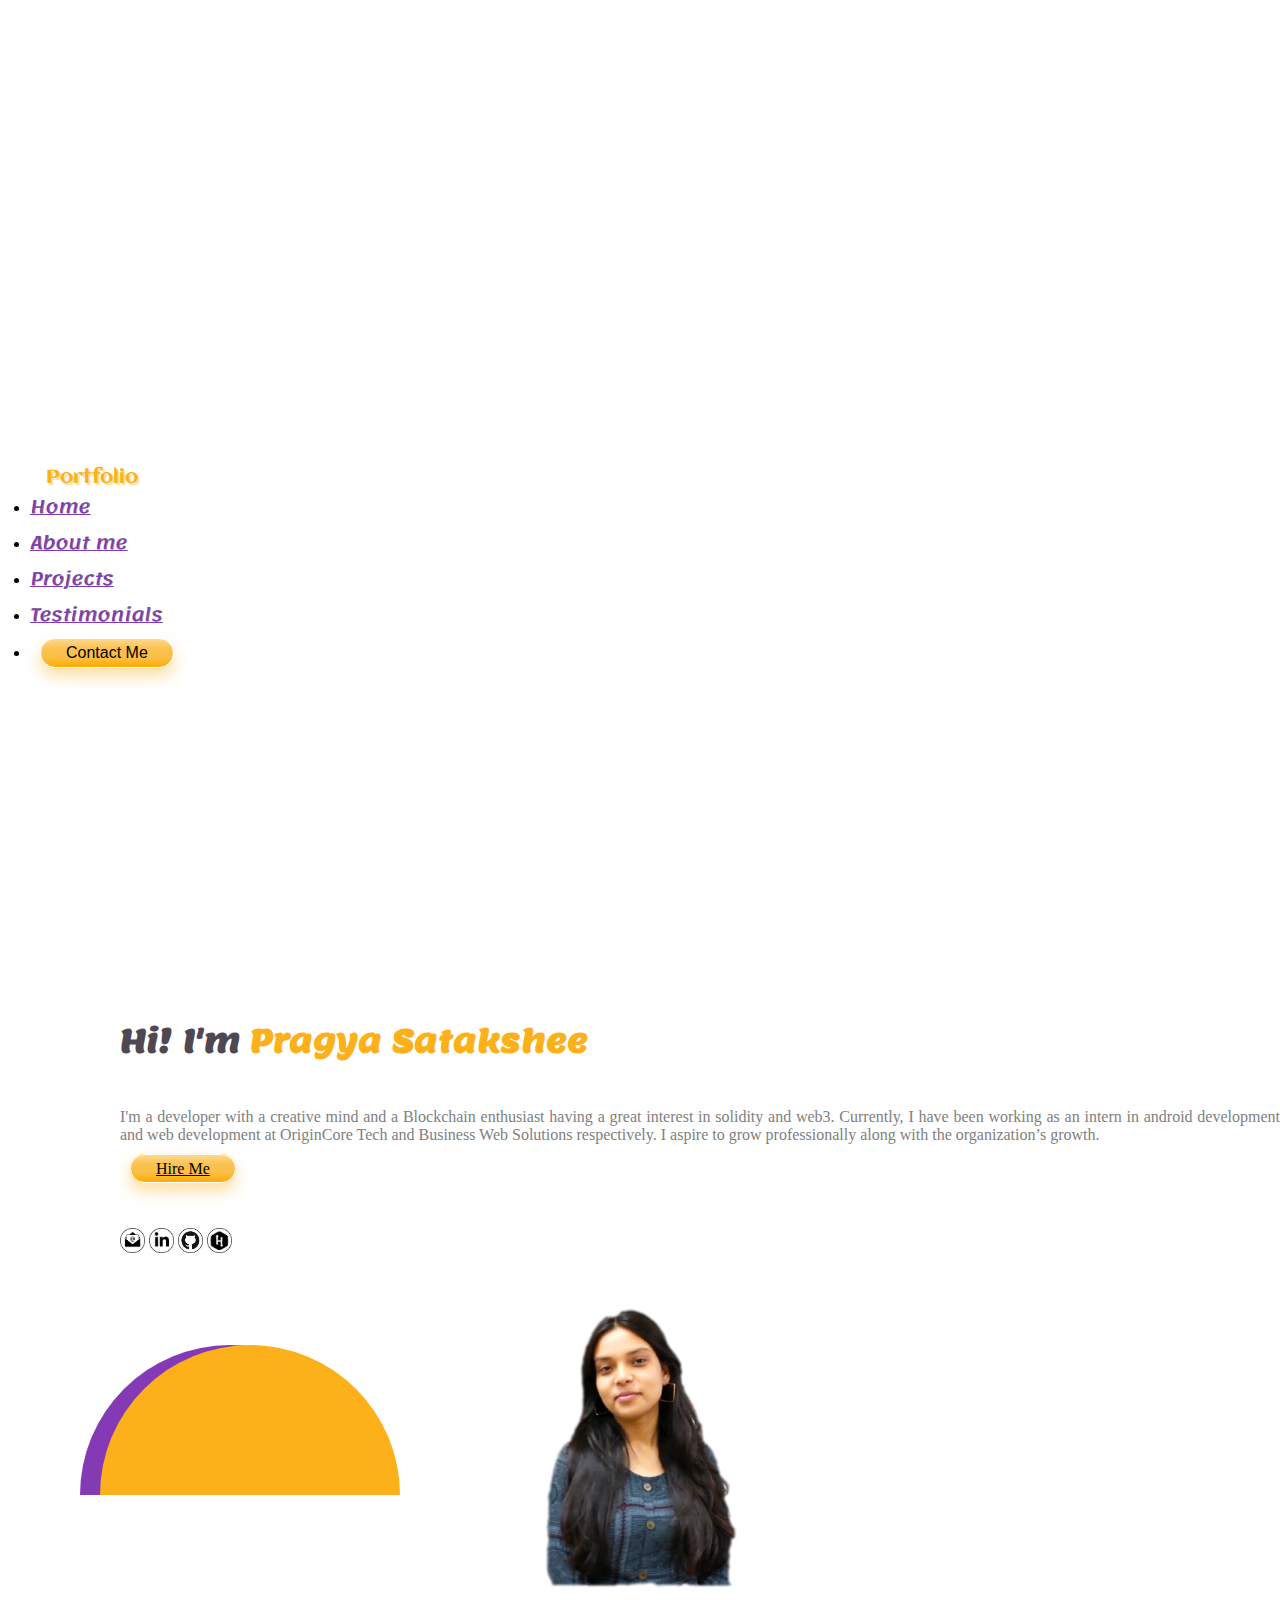
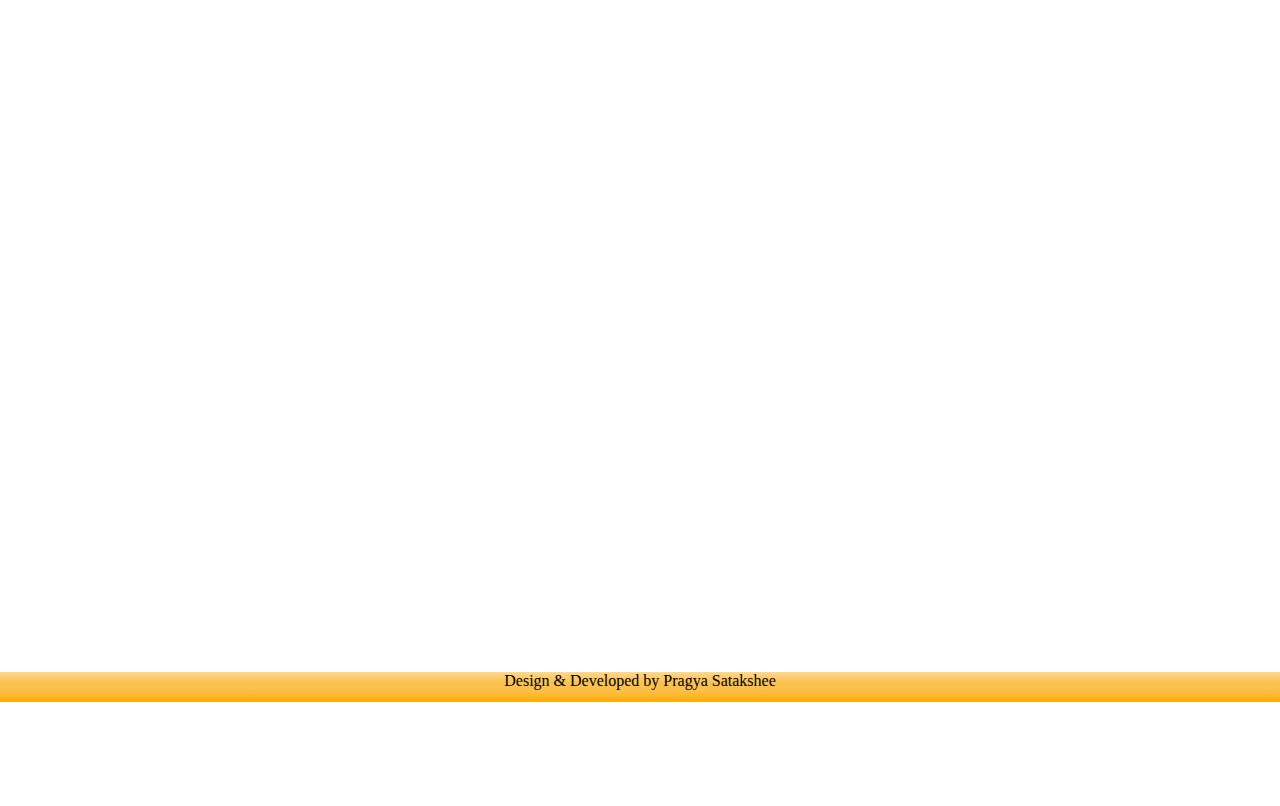
<file: index.html>
<!DOCTYPE html>
<html lang="en">

<head>
  <meta charset="UTF-8" />
  <meta http-equiv="X-UA-Compatible" content="IE=edge" />
  <meta name="viewport" content="width=device-width, initial-scale=1.0" />
  <!-- BOOTSTRAP CSS only -->
  <link href="https://cdn.jsdelivr.net/npm/bootstrap@5.2.0/dist/css/bootstrap.min.css" rel="stylesheet"
    integrity="sha384-gH2yIJqKdNHPEq0n4Mqa/HGKIhSkIHeL5AyhkYV8i59U5AR6csBvApHHNl/vI1Bx" crossorigin="anonymous" />
  <!-- JavaScript Bundle with Popper -->
  <script src="https://cdn.jsdelivr.net/npm/bootstrap@5.2.0/dist/js/bootstrap.bundle.min.js"
    integrity="sha384-A3rJD856KowSb7dwlZdYEkO39Gagi7vIsF0jrRAoQmDKKtQBHUuLZ9AsSv4jD4Xa"
    crossorigin="anonymous"></script>

  <!-- CSS -->
  <link rel="stylesheet" href="style.css" />

  <!-- ---------FONTS----------- -->
  <link href="https://fonts.googleapis.com/css?family=Lemon" rel="stylesheet" />
  <link href="https://fonts.googleapis.com/css?family=Lemonada" rel="stylesheet" />
  <link href='https://fonts.googleapis.com/css?family=Aclonica' rel='stylesheet'>

  <title>Portfolio • Home</title>
</head>

<body>
  <div class="container-fluid">
    <!-- -----------------------NAVBAR---------------------------- -->
    <div class="fixed-top autohide mynavbar scrolled-up" id="navbar">
      <nav class="glow-on-hover bg-white " id="nav-largescreen">
        <ul class="nav justify-content-center">
          <span class="navbar-text navbar-brand">
            Portfolio
          </span>
          <li class="nav-item">
            <a class="nav-link active" aria-current="page" href="#go-to-home">Home</a>
          </li>
          <li class="nav-item">
            <a class="nav-link" href="#go-to-about">About me</a>
          </li>
          <li class="nav-item">
            <a class="nav-link" href="#go-to-project">Projects</a>
          </li>
          <li class="nav-item">
            <a class="nav-link" href="#go-to-testimonial">Testimonials</a>
          </li>
          <li class="nav-item">
            <a href="#go-to-contact"><button class="btn">Contact Me</button></a>
          </li>
        </ul>
      </nav>
  
      <!-- NAVBAR for small screen -->
      <nav class="navbar glow-on-hover bg-white" id="nav-smallscreen">
        <div class="container-fluid">
          <a class="navbar-brand" href="#">Portfolio</a>
  
          <button class="toggler" type="button" data-bs-toggle="offcanvas" data-bs-target="#offcanvasNavbar"
            aria-controls="offcanvasNavbar">
            <img src="/icon/burger menu.png" alt="" id="menu" class="burger-menu">
          </button>
  
          <div class="offcanvas offcanvas-end" tabindex="-1" id="offcanvasNavbar" aria-labelledby="offcanvasNavbarLabel">
            <div class="offcanvas-body">
              <ul class="navbar-nav justify-content-end flex-grow-1 ">
                <li class="nav-item">
                  <a class="nav-link active" aria-current="page" href="home.html">Home</a>
                </li>
                <li class="nav-item">
                  <a class="nav-link" href="about_me.html">About me</a>
                </li>
                <li class="nav-item">
                  <a class="nav-link" href="projects.html">Projects</a>
                </li>
                <li class="nav-item">
                  <a class="nav-link" href="testimonial.html">Testimonials</a>
                </li>
                <li class="nav-item">
                  <button class="btn ms-0 mt-5">Contact Me</button>
                </li>
              </ul>
            </div>
          </div>
        </div>
      </nav>
    </div>
    <!-- -----------------------HOME---------------------------- -->
    <div id="go-to-home">
      <div class="container d-flex flex-row justify-content-evenly" id="content">
        <!---------- LEFT PART OF CONTENT ---------->
        <div class="container" id="left-part">
          <h1 id="left-part-content">
            Hi! I'm <span class="name">Pragya Satakshee</span>
          </h1>
          <p id="left-part-content">
            I'm a developer with a creative mind and a Blockchain enthusiast having a great interest in solidity and web3.
            Currently, I have been working as an intern in android development and web development at OriginCore Tech and
            Business Web Solutions respectively. I aspire to grow professionally along with the organization’s growth.
          </p>
          <a class="btn btn-primary hire-me ms-0" href="mailto:sataksheep11@gmail.com"role="button">Hire Me</a>
          <div id="left-part-content">
            <div class="grid" id="media">
              <a href="mailto:sataksheep11@gmail.com"><img src="icon/mail.png" alt="" width="25px" /></a>
              <a href="https://www.linkedin.com/in/pragya-satakshee-268791209/" target="_blank"><img src="icon/linkedin.png" alt="" width="25px" /></a>
              <a href="https://github.com/PSatakshee" target="_blank"><img src="icon/github.png" alt="" width="25px" /></a>
              <a href="https://www.hackerrank.com/satakshee" target="_blank"><img src="icon/hackerrank.png" alt="" width="25px" /></a>
            </div>
          </div>
        </div>
        <!---------- RIGHT PART OF CONTENT ---------->
        <div class="container" id="right-part">
          <img id="me" src="img/me.png" alt="" />
          <div id="circle-rotate">
            <div class="rotate1 semi-circle1"></div>
            <div class="rotate2 semi-circle2"></div>
          </div>
        </div>
      </div>
    </div>
    <!-- -----------------------ABOUT ME---------------------------- -->
    <div id="go-to-about">
      <div class="d-flex flex-column align-items-justify mb-3 reveal" id="about-content">
        <div class="bg-about">
          <h2 style="text-align:left;">About Me...</h2>
        </div>
        <div class="about-para reveal">
          <p>
            Hi! My name is Pragya Satakshee. I am a BCA final year student at Guru Gobind Singh Indraprastha University,
            Delhi. I really enjoy coding and want my career to be established in the same field.
          </p>
          <p>
            I love exploring new technologies. Today, when the world is shifting from web2 to web3 technology, my interest
            is also inclined towrads the ocean of blockchain. It's been more than a year, I'm enhancing my skills while
            working with Ethereum and solidity.
          </p>
  
          <p>
            Recently, I also experienced the internship phase while making android app using Kotlin and creative websites
            using the latest web development tools.
          </p>
          <p>
            Here, are the languages and platforms, which I am proficient in are listed underneath .
  
          </p>
        </div>
        <div class="container p-5" id="icons">
          <div class="d-flex flex-wrap">
            <div class="icons col-2 ">
                <img src="icon/kotlin.png" title="Kotlin">
            </div>
            <div class="icons col-2 ">
                <img src="icon/solidity.png" title="Solidity">
            </div>
            <div class="icons col-2 ">
                <img src="icon/ethereum.png" title="Ethereum">
            </div>
            <div class="icons col-2 ">
              <img src="icon/hardhat.png" title="Hardhat">
            </div>
            <div class="icons col-2 ">
              <img src="icon/ganache.png" title="Ganache">
            </div>
            <div class="icons col-2 ">
              <img src="icon/truffle.png" title="Truffle">
            </div>
            <div class="icons col-2 ">
                <img src="icon/python.png" title="Python">
            </div>
            <div class="icons col-2 ">
                <img src="icon/java.png" title="JAVA">
            </div>
            <div class="icons col-2 ">
                <img src="icon/dsa.png" title="Data Structure Algorithm">
            </div>
            <div class="icons col-2 ">
                <img src="icon/cpp.png" title="C++ Programming Language">
            </div>
            <div class="icons col-2 ">
                <img src="icon/c.png" title="C Programming Language">
            </div>
            <div class="icons col-2 ">
                <img src="icon/react.png" title="React JS">
            </div>
            <div class="icons col-2 ">
                <img src="icon/node.png" title="Node JS">
            </div>
            <div class="icons col-2 ">
                <img src="icon/js.png" title="JavaScript">
            </div>
            <div class="icons col-2 ">
                <img src="icon/html.png" title="HTML">
            </div>
            <div class="icons col-2 ">
                <img src="icon/css.png" title="Cascading Style Sheet">
            </div>
            <div class="icons col-2 ">
                <img src="icon/bootstarp.png" title="Bootstrap">
            </div>
            <div class="icons col-2 ">
                <img src="icon/sql.png" title="My SQL">
            </div>
            <div class="icons col-2 ">
                <img src="icon/vb.png" title="Visual Basic .NET">
            </div>
            <div class="icons col-2 ">
                <img src="icon/vs code.png" title="Visual Studio Code ">
            </div>
            <div class="icons  col-2 ">
                <img src="icon/visual studio.png" title="Visual Studio ">
            </div>
            <div class="icons  col-2 ">
                <img src="icon/android studio.png" title="Andriod Studio ">
            </div>
            <div class="icons  col-2 ">
                <img src="icon/intelij.png" title="IntelliJ IDEA ">
            </div>
            <div class="icons  col-2 ">
                <img src="icon/atom.png" title="Atom ">
            </div>
            <div class="icons  col-2 ">
                <img src="icon/figma.png" title="Figma ">
            </div>
            <div class="icons  col-2 ">
                <img src="icon/canva.png" title="Canva ">
            </div>
        </div>
        </div>
      </div>
    </div>
    <!-- -----------------------PROJECTS---------------------------- -->
    <div id="go-to-project">
      <div class="reveal" id="project">
        <h2>Things I've build...</h2>
        <div class="d-flex flex-column mb-3">
          <div class="card mt-5 mb-3 reveal">
            <div class="row g-0">
              <div class="col-md-4">
                <div class="bordered-img-left">
                  <img src="img/androidapp.jpg" class="img-fluid" alt="...">
                  <span class="yellow-box"></span>
                  <span class="purple-box"></span>
                </div>
              </div>
              <div class="col-md-8">
                <div class="card-body">
                  <h5 class="card-title">Android App</h5>
                  <p class="card-text">This app is a food ordering app where user can choose from a variety of handpicked resturants and order their favourite food items. The work on this project is in progress.</p>
                  
                </div>
              </div>
            </div>
          </div>
          <div class="card mt-5 mb-3 reveal">
            <div class="row g-0">
              <div class="col-md-8">
                <div class="card-body">
                  <h5 class="card-title r">Wallets</h5>
                  <p class="card-text">
                    In this project I've created two wallets: 1- metamask and 2- walletconnect. As metamask is used as an extention, wallectconnect provides a wider range of facilities to user by allowing them to use wallets on any device just by scanning the QR code. This project is written in react and the library used is Web3.js.
                  </p>
                  
                </div>
              </div>
              <div class="col-md-4">
                <div class="bordered-img-right">
                  <img src="img/wallets.png" class="img-fluid" alt="...">
                  <span class="yellow-box-r"></span>
                  <span class="purple-box-r"></span>
                </div>
              </div>
            </div>
          </div>
          <div class="card mt-5 mb-3 reveal">
            <div class="row g-0">
              <div class="col-md-4">
                <div class="bordered-img-left">
                  <img src="img/robo.png" class="img-fluid" alt="...">
                  <span class="yellow-box"></span>
                  <span class="purple-box"></span>
                </div>
              </div>
              <div class="col-md-8">
                <div class="card-body">
                  <h5 class="card-title">My Robo</h5>
                  <p class="card-text">When I first started learning Kotlin, this was the project I initially made. In this project a personal robot like alexa has been created which performs various tasks for its user viz. setting the alarm, warming water to bath etc.</p>
                  
                </div>
              </div>
            </div>
          </div>
          <div class="card mt-5 mb-3 reveal">
            <div class="row g-0">
              <div class="col-md-8">
                <div class="card-body">
                  <h5 class="card-title r">Fun with Python</h5>
                  <p class="card-text">This project was just made for fun via learning python while my internship. It is basically a game which we all have played in our childhood- Rock, paper, scissor. This game can be played among computer and a user. </p>
                  
                </div>
              </div>
              <div class="col-md-4">
                <div class="bordered-img-right">
                  <img src="img/funwithpython.png" class="img-fluid" alt="...">
                  <span class="yellow-box-r"></span>
                  <span class="purple-box-r"></span>
                </div>
              </div>
            </div>
          </div>
          <div class="card mt-5 mb-3 reveal">
            <div class="row g-0">
              <div class="col-md-4">
                <div class="bordered-img-left">
                  <img src="img/memecoin.png" class="img-fluid" alt="...">
                  <span class="yellow-box"></span>
                  <span class="purple-box"></span>
                </div>
              </div>
              <div class="col-md-8">
                <div class="card-body">
                  <h5 class="card-title">Meme Coin</h5>
                  <p class="card-text">It is smart contract based project which allows user to generate, burn and transfer meme coins to some other address(user). This project is made using test network- rinkeby and involves uasge of gas as well.</p>
                  
                </div>
              </div>
            </div>
          </div>
        </div>
      </div>
    </div>
    <!-- -----------------------TESTIMONIAL---------------------------- -->
    <div id="go-to-testimonial">
      <div class="reveal" id="testimonial">
        <div class="bg-test">
          <h2>Testimonials</h2>
          <p style="text-align: center;">Here comes some of my certificates and accolades won by me.</p>
        </div>
        <div class="imgs">
          <div class="grid align-items-center" id="certificates">
            <img src="img/blockchain.png" alt="" width="250px" height="200px" />
            <img src="img/certificate-learn-figma-user-interface-design-essentials-ui-ux-design.jfif" alt="" width="250px" height="200px"/>
            <img src="img/Java Basic- Hacker Rank.png" alt="" width="250px" height="200px"/>
            <img src="img/Pragya Satakshee.png" alt="" width="250px" height="200px"/>
          </div>
        </div>
        <div style="text-align:center;">
          <a href="testimonial.html"><button class="btn">More</button></a>
        </div>
      </div>
    </div>
    <!-- -----------------------CONTACT---------------------------- -->
    <div id="go-to-contact">
      <div class="reveal" id="contact">
        <div class="bg-black">
          <h3>I am open to work.</h3>
          <h2>Get In Touch</h2>
          <p>Feel free to reach me via mail or social media.</p>
          <a href="mailto:sataksheep11@gmail.com"><button class="btn">Hire</button></a>
        </div>
        <div class="footer">
          <div class="grid" id="media-footer">
            <a href="mailto:sataksheep11@gmail.com"><img src="icon/mail.png" alt="" width="25px" /></a>
              <a href="https://www.linkedin.com/in/pragya-satakshee-268791209/" target="_blank"><img src="icon/linkedin.png" alt="" width="25px" /></a>
              <a href="https://github.com/PSatakshee" target="_blank"><img src="icon/github.png" alt="" width="25px" /></a>
              <a href="https://www.hackerrank.com/satakshee" target="_blank"><img src="icon/hackerrank.png" alt="" width="25px" /></a>
          </div>
        </div>
      </div>
    </div>
    <div class="bg-gold">
      <p>Design & Developed by Pragya Satakshee</p>
    </div>
  <script src="script.js"></script>
</body>

</html>
</file>
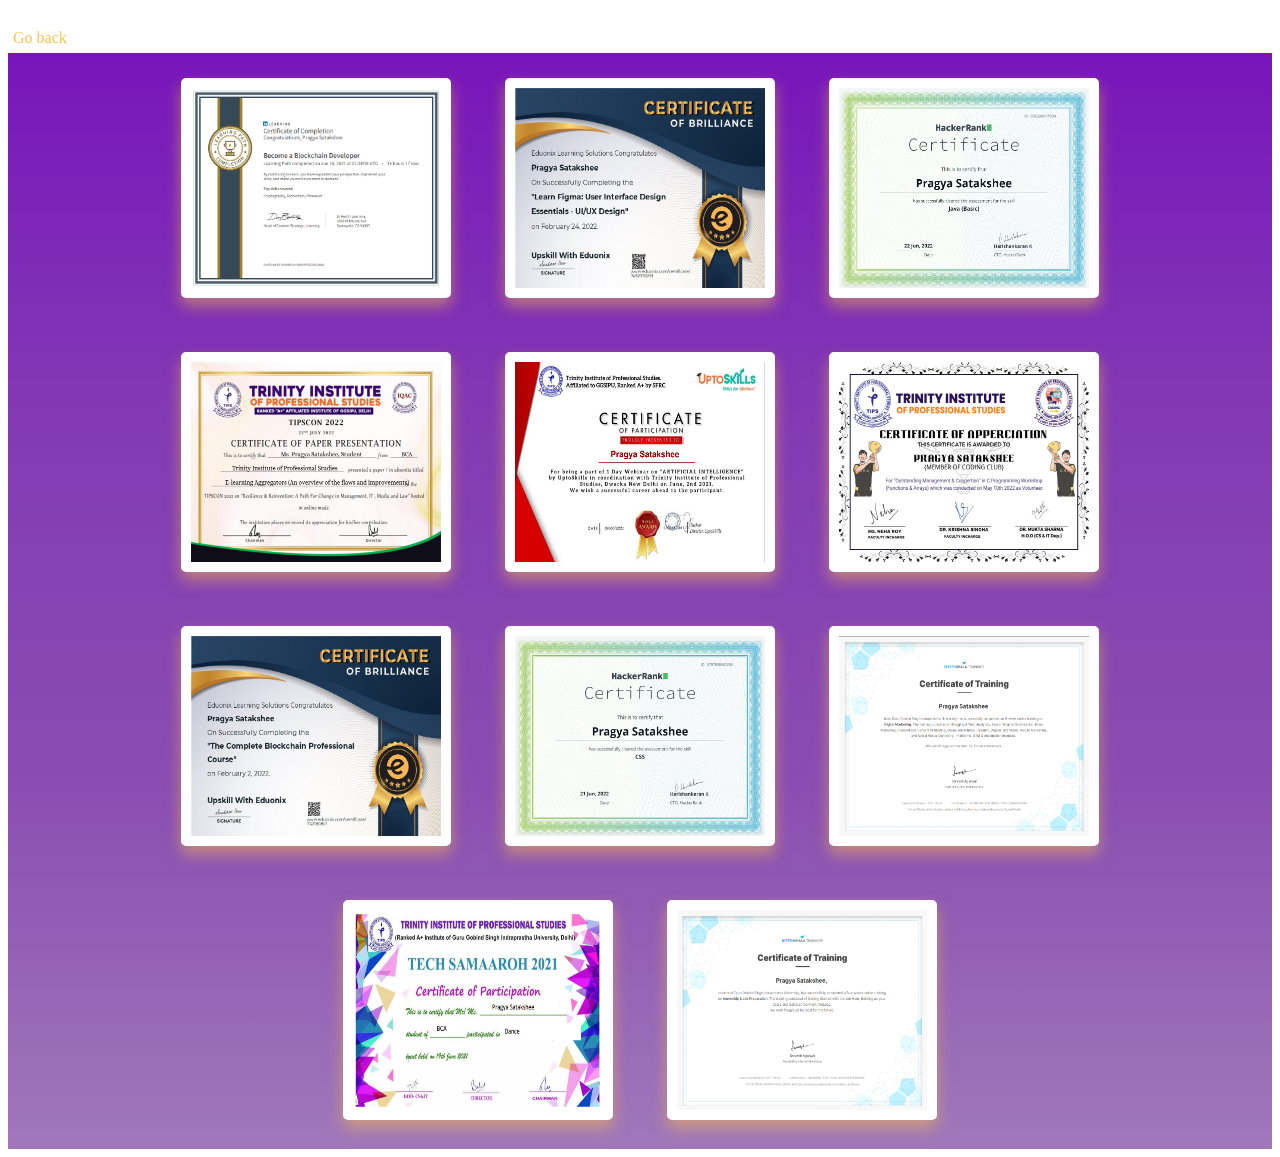
<file: testimonial.html>
<!DOCTYPE html>
<html lang="en">
<head>
    <meta charset="UTF-8">
    <meta http-equiv="X-UA-Compatible" content="IE=edge">
    <meta name="viewport" content="width=device-width, initial-scale=1.0">
    <!-- BOOTSTRAP CSS only -->
  <link href="https://cdn.jsdelivr.net/npm/bootstrap@5.2.0/dist/css/bootstrap.min.css" rel="stylesheet"
  integrity="sha384-gH2yIJqKdNHPEq0n4Mqa/HGKIhSkIHeL5AyhkYV8i59U5AR6csBvApHHNl/vI1Bx" crossorigin="anonymous" />
<!-- JavaScript Bundle with Popper -->
<script src="https://cdn.jsdelivr.net/npm/bootstrap@5.2.0/dist/js/bootstrap.bundle.min.js"
  integrity="sha384-A3rJD856KowSb7dwlZdYEkO39Gagi7vIsF0jrRAoQmDKKtQBHUuLZ9AsSv4jD4Xa"
  crossorigin="anonymous"></script>

<!-- CSS -->
<link rel="stylesheet" href="test.css" />
    <title>Profile • Testimonials</title>
</head>
<body>
    <div class="bg-black">
        <a href="index.html"><p>Go back</p></a>
    </div>
    <div class="grid align-items-center" id="certificates">
        <img src="img/blockchain.png" alt="" width="250px" height="200px" />
        <img src="img/certificate-learn-figma-user-interface-design-essentials-ui-ux-design.jfif" alt="" width="250px" height="200px"/>
        <img src="img/Java Basic- Hacker Rank.png" alt="" width="250px" height="200px"/>
        <img src="img/Pragya Satakshee.png" alt="" width="250px" height="200px"/>
        <img src="img/ai webinar.png" alt="" width="250px" height="200px"/>
        <img src="img/C workshop.png" alt="" width="250px" height="200px"/>
        <img src="img/certificate-the-complete-blockchain-professional-course.jfif" alt="" width="250px" height="200px"/>
        <img src="img/CSS- HackerRank .png" alt="" width="250px" height="200px"/>
        <img src="img/digital marketing.png" alt="" width="250px" height="200px"/>
        <img src="img/It fest dance.png" alt="" width="250px" height="200px"/>
        <img src="img/job preparation.png" alt="" width="250px" height="200px"/>
        
      </div>
</body>
</html>
</file>
<file: style.css>
body {
  margin: 0;
  padding: 0;
  top: 0;
  left: 0;
  right: 0;
  bottom: 0;
}

/* ---------------GENERALS---------------- */
div.content {
  margin-left: 75px;
  padding: 1px 16px;
  height: 100%;
}
h1,
h2 {
  color: #4e4852;
  font-family: lemon;
}

p {
  color: grey;
  text-align: justify;
}
.reveal {
  position: relative;
  transform: translateY(150px);
  opacity: 0;
  transition: 1s all ease;
}

.reveal.active {
  transform: translateY(0);
  opacity: 1;
}
/* -----------SOCIAL MEDIA ICONS------------ */
#media img:hover {
  width: 30px;
  border-radius: 50%;
  box-shadow: 0px 8px 15px rgba(252, 191, 69, 0.5);
}

/* -----------BUTTONS------------ */
.btn {
  margin-top: 5px;
  color: black;
  background: linear-gradient(180deg, #ffd98e, #fac252, #fcbf45, #ffaa01);
  border: 1px solid white;
  border-radius: 25px;
  padding: 5px 25px;
  color: #000;
  box-shadow: 0px 8px 15px rgba(252, 191, 69, 0.5);
  transition: all 0.3s ease 0s;
}

.btn:hover {
  background-color: #833ab4;
  border: 1px solid white;
  box-shadow: 0px 15px 20px rgba(131, 58, 180, 0.5);
  background: linear-gradient(180deg, #a078ba, #8a4db2, #833ab4, #7815bb);
  color: #fff;
  transform: translateY(-2px);
}

/* ---------------NAVBAR---------------- */
.scrolled-down {
  transform: translateY(-100%);
  transition: all 0.3s ease-in-out;
}

.scrolled-up {
  transform: translateY(0);
  transition: all 0.3s ease-in-out;
}
.nav-link {
  color: #833ab4;
  font-family: lemonada;
  text-shadow: 1px 0 rgba(0, 0, 0, 0.5);
  padding-top: 10px;
}
.navbar-brand,
.navbar-brand:hover {
  font-family: "Aclonica";
  color: #fcb019;
  text-shadow: 2px 2px rgba(252, 191, 69, 0.5);
  cursor: default;
  padding: 8px 16px;
}
.nav-link:hover {
  color: #fcb019;
  text-shadow: 1px 0 rgba(252, 191, 69, 0.5);
}

/* ----------------------------------------------------------- */

#nav-smallscreen {
  visibility: hidden;
}
#menu {
  width: 25px;
  height: 25px;
}
.toggler {
  border: 1px solid transparent;
  background-color: white;
}
.offcanvas {
  margin-right: -200px;
}

/* ----------------------------------------------------------- */

@media (max-width: 650px) {
  #nav-smallscreen {
    visibility: visible;
    margin-top: -130px;
  }
  #nav-largescreen {
    visibility: hidden;
  }
}

/* ----------------------------------------------------------- */

@media (min-width: 650px) {
  .nav-link {
    font-size: small;
  }
  .navbar-brand,
  .navbar-brand:hover {
    font-size: medium;
  }
  .btn {
    font-size: 12px;
    margin-left: 10px;
  }
}

/* ----------------------------------------------------------- */

@media (min-width: 780px) {
    .nav-link {
        font-size: large;
      }
    .navbar-brand,
    .navbar-brand:hover {
      font-size: larger;
      padding-top: 10px;
    }
    .btn {
        font-size: 16px;
      }
}


/* ---------------NAVBAR GLOW ON HOVER---------------*/
.glow-on-hover {
  position: relative;
  padding-top: 25px;
  padding-bottom: 20px;
  margin: -10px;
  border-radius: 10px;
}

.glow-on-hover:before {
  content: "";
  background: linear-gradient(65deg, #833ab4, #fcbf45);
  position: absolute;
  top: -2px;
  left: -2px;
  background-size: 400%;
  z-index: -1;
  filter: blur(5px);
  width: calc(100% + 4px);
  height: calc(100% + 4px);
  animation: glowing 5s linear infinite;
  opacity: 0;
}

.glow-on-hover:hover:before {
  opacity: 1;
}

@keyframes glowing {
  0% {
    background-position: 0 0;
  }

  50% {
    background-position: 400% 0;
  }

  100% {
    background-position: 0 0;
  }
}
/* ---------------HOME---------------- */
/* small screen */
@media (max-width: 650px) {

  #left-part,
  #media {
    margin-left: 10px;
    margin-top: 25px;
  }

  #left-part-content,
  #media {
    padding-bottom: 5px;
    padding-top: 5px;
  }

  .name {
    color: #fcb019;
  }

  #right-part {
    flex-basis: 50%;
    text-align: center;
  }

  #me {
    width: 150px;
    margin: 140px 0px;
    position: relative;
  }

  /* purple circle */
  .semi-circle1 {
    background: #833ab4;
    position: relative;
    z-index: -1;
    margin-top: -300px;

    width: 250px;
    height: 125px;
    border-top-left-radius: 125px;
    border-top-right-radius: 125px;
  }

  /* yellow circle */
  .semi-circle2 {
    background: #fcb019;
    position: relative;
    z-index: -1;
    margin-top: -150px;

    width: 250px;
    height: 125px;
    border-top-left-radius: 125px;
    border-top-right-radius: 125px;
  }
}
/* ------------------------------------------------------- */

@media (min-width:650px) {

  #left-part {
      flex-basis: 50%;
      padding-left: 120px;
    }
  
    #left-part-content,
    #media {
      padding-top: 25px;
    }
  
    .name {
      color: #fcb019;
    }
  
    #right-part {
      flex-basis: 50%;
      text-align: center;
      /* padding-right: 10px; */
    }
  
    #me {
      width: 200px;
      margin: 50px 0px;
      position: relative;
    }
  
    /* purple circle */
    .semi-circle1 {
      background: #833ab4;
      position: relative;
      z-index: -1;
      margin-top: -300px;
      margin-left: 80px;
  
      height: 150px;
      width: 300px;
      border-top-left-radius: 150px;
      border-top-right-radius: 150px;
    }
  
    /* yellow circle */
    .semi-circle2 {
      background: #fcb019;
      position: relative;
      z-index: -1;
      margin-top: -150px;
      margin-left: 100px;
  
      height: 150px;
      width: 300px;
      border-top-left-radius: 150px;
      border-top-right-radius: 150px;
    }
}


/* ------------------------------------------------------- */
/* large screen */
@media (min-width:990px) {
 
  #left-part {
    flex-basis: 50%;
    padding-left: 120px;
  }

  #left-part-content,
  #media {
    padding-top: 25px;
  }

  .name {
    color: #fcb019;
  }

  #right-part {
    flex-basis: 50%;
    text-align: center;
    /* padding-right: 10px; */
  }

  #me {
    width: 200px;
    margin: 50px 0px;
    position: relative;
  }

  /* purple circle */
  .semi-circle1 {
    background: #833ab4;
    position: relative;
    z-index: -1;
    margin-top: -300px;
    margin-left: 80px;

    height: 150px;
    width: 300px;
    border-top-left-radius: 150px;
    border-top-right-radius: 150px;
  }

  /* yellow circle */
  .semi-circle2 {
    background: #fcb019;
    position: relative;
    z-index: -1;
    margin-top: -150px;
    margin-left: 100px;

    height: 150px;
    width: 300px;
    border-top-left-radius: 150px;
    border-top-right-radius: 150px;
  }
}

/* ------------------------------------------------------- */

.rotate1 {
  animation: 5s linear infinite alternate rotate1;
  position: relative;
  transform-origin: 50% 100%;
}

.rotate2 {
  animation: 5s linear infinite alternate rotate2;
  position: relative;
  transform-origin: 50% 100%;
}

@keyframes rotate1 {
  from {
    transform: rotate(0deg);
  }

  to {
    transform: rotate(135deg);
  }
}

@keyframes rotate2 {
  from {
    transform: rotate(45deg);
  }

  to {
    transform: rotate(360deg);
  }
}
/* ---------------ABOUT--------------- */
@media (min-width:650px) {
  .para {
    margin: 75px;
    padding: 0 50px;
  }
}

.icons img {
  width: 50px;
  height: 50px;
  box-shadow: 0px 5px 5px rgba(131, 58, 180, 0.5);
  border-radius: 50%;
}



.bg-about{

padding: 50px;
padding-bottom: 100px;
border-radius: 25px 25px 0 0;

background: linear-gradient(360deg, #a078ba, #8a4db2, #833ab4, #7815bb);
background-color: #833ab4;
border: 1px solid white;

}
.bg-about h2{
  color: white;
}
#about-content{
  margin-top: 55px;
  margin-left: -10px;
  margin-right: -10px;
  
}
.about-para{
margin: 80px;
position: relative;
border-radius: 25px;
background-color: #fcbf45;
background: linear-gradient(180deg, #ffd98e, #fac252, #fcbf45, #ffaa01);
border: 1px solid white;
border-radius: 25px;
padding: 35px;
margin-top: -100px;
}
.about-para p{
  color: black;
}
#icons{
margin-top: -100px;
}
.icons {
text-align: center;
}

/* ---------------PROJECT---------------- */
#project{
  margin: 50px;
  margin-top: 100px;
}
#project .card{
  border: none;
  width: 100%;
}
#project .card img{
  width: 250px;
  height: 200px;
  border: 2px solid black;
  margin-left: 50px;
  image-orientation: inherit;
}

.yellow-box {
  width: 250px;
  height: 200px;
  border: 5px solid  #ffaa01;
  display: inline-block;
  position: absolute;
  top: -20px;
  left: -10px;
  margin-left: 50px;
  z-index: -1;
}

.purple-box {
  width: 250px;
  height: 200px;
  border: 5px solid #7815bb;
  display: inline-block;
  position: absolute;
  top: 15px;
  left: 55px;
  margin-left: 50px;

  z-index: -1;
}
 .bordered-img-left{
  margin: 0 25px;
 }
 .bordered-img-right{
  margin: 0 25px;
 }

 .yellow-box-r {
  width: 250px;
  height: 200px;
  border: 5px solid  #ffaa01;
  display: inline-block;
  position: absolute;
  top: -20px;
  right: -25px;
  margin-right: 50px;
  z-index: -1;
}

.purple-box-r {
  width: 250px;
  height: 200px;
  border: 5px solid #7815bb;
  display: inline-block;
  position: absolute;
  top: 15px;
  right: 35px;
  margin-right: 50px;

  z-index: -1;
}

#project .card-body{
  padding: 50px;
}

#project h5{
  font-family: lemon;
  color: #ffaa01;
}
#project .r{
  color:#7815bb;
}
@media (max-width:560px) {
  .purple-box, .purple-box-r, .yellow-box, .yellow-box-r{
      visibility: hidden;
  }
}
/* ---------------TESTIMONIAL---------------- */
.bg-test{
  height: fit-content;
  background: linear-gradient(360deg,#a078ba, #8a4db2, #833ab4, #7815bb);
  margin-top: 100px;
  margin-left: -12px;
  margin-right: -12px;
  text-align: center;
  padding: 50px;
  padding-bottom: 80px;
}
#certificates img{
  position: relative;
  margin: 25px;
  margin-top: -50px;
  border-radius: 5px;
  border: 10px solid white;
  box-shadow: 0px 15px 20px rgba(131, 58, 180, 0.5);
}
#certificates{
  text-align: center;
}
#testimonial button{
  margin-top: 50px;
}
#testimonial h2{
  color: white;
}
#testimonial p{
  color: rgb(0, 0, 0);
}
#certificates img:hover{
  width: 500px;
  height: 400px;
}
/* ---------------CONTACT---------------- */
.bg-black{
  margin-top: 100px;
  margin-left: -12px;
  margin-right: -12px;
  text-align: center;
  padding: 50px;
  height:380px;
  
}
.bg-black h2{
  background: -webkit-linear-gradient(270deg,
  #ffd98e,
  #fac252,
  #fcbf45,
  #ffaa01);
-webkit-background-clip: text;
-webkit-text-fill-color: transparent;
}
.bg-black h2, .bg-black h3{
  background: -webkit-linear-gradient(270deg,
  #ffd98e,
  #fac252,
  #fcbf45,
  #ffaa01);
-webkit-background-clip: text;
-webkit-text-fill-color: transparent;
padding-top: 45px;
}
.bg-black p{
  font-size: 20px;
  text-align: center;
  padding-bottom: 45px;

}
/* ---------------FOOTER---------------- */

#media-footer img {
    box-shadow: 0px 8px 15px rgba(252, 191, 69, 0.5);
      width: 40px;
      border-radius: 50%;
      margin: 20px;

}

.footer{
  margin-left: -12px;
  margin-right: -12px;
  text-align: center;
}
.bg-gold{
  background: linear-gradient(180deg, #ffd98e, #fac252, #fcbf45, #ffaa01);
  height: 30px;
  margin-left: -12px;
  margin-right: -12px;
  
}
.bg-gold p{
  color: black;
  text-align: center;
}
</file>
<file: test.css>
.bg-black{
    height: 35px;
    padding: 5px;
}
.bg-black p{
    background: -webkit-linear-gradient(270deg,
  #ffd98e,
  #fac252,
  #fcbf45,
  #ffaa01);
-webkit-background-clip: text;
-webkit-text-fill-color: transparent;
}
.bg-black a{
    text-decoration: none;

}
#certificates{
  background: linear-gradient(360deg,#a078ba, #8a4db2, #833ab4, #7815bb);
    
}
#certificates img{
    position: relative;
    margin: 25px;
    border-radius: 5px;
    border: 10px solid white;
  box-shadow: 0px 8px 15px rgba(252, 191, 69, 0.5);

  }
  #certificates{
    text-align: center;
  }
  #certificates img:hover{
    width: 500px;
    height: 400px;
  }
</file>
